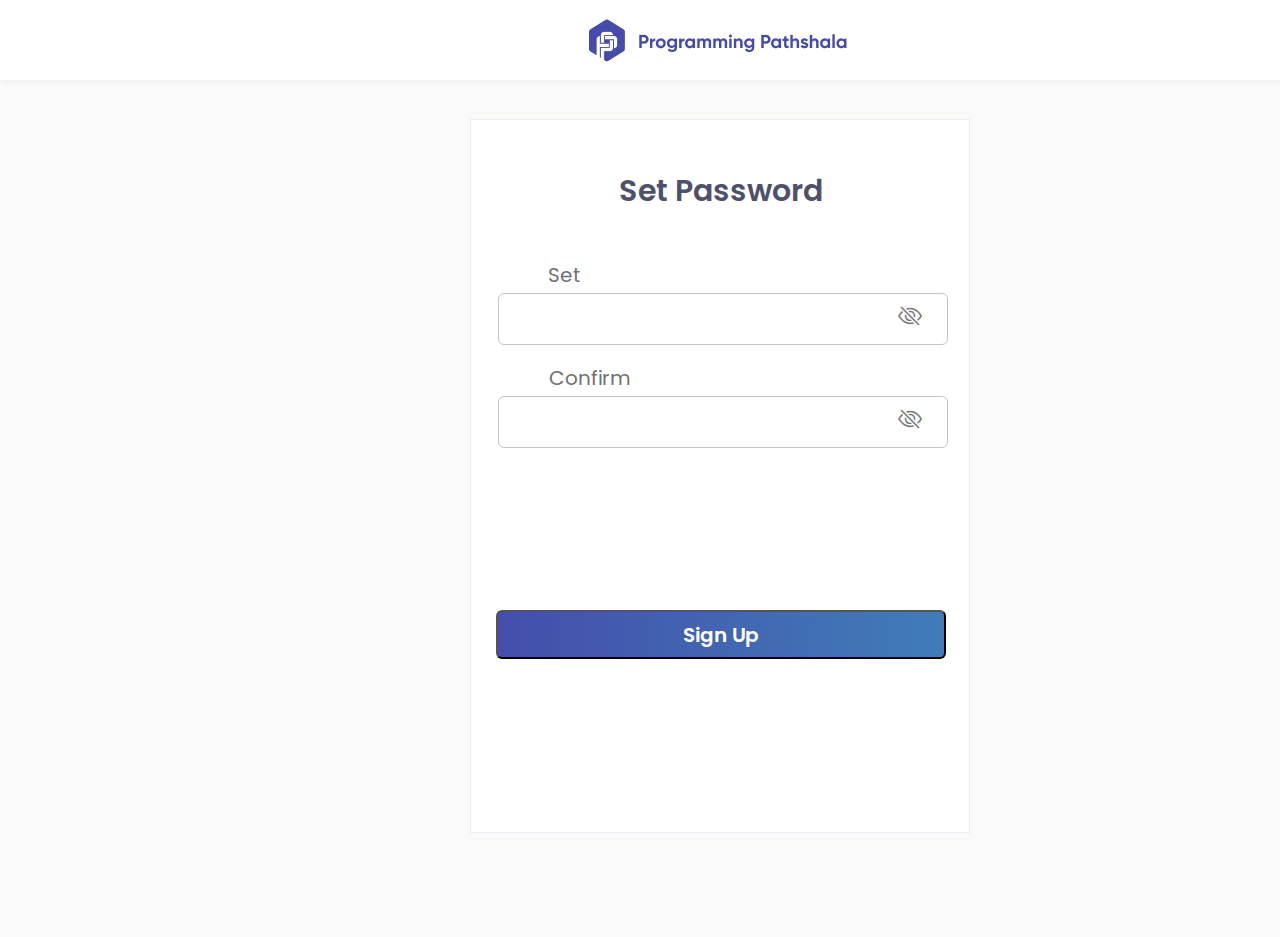
<file: index.html>
<!DOCTYPE html>
<html>
<head>
	<title>Set Password</title>
	<link rel="stylesheet" type="text/css" href="password.css">
	<link href="https://fonts.googleapis.com/css?family=Poppins" rel="stylesheet">
	<link href="http://fonts.cdnfonts.com/css/gilroy-bold" rel="stylesheet">          
	<link rel="stylesheet" href="https://cdn.jsdelivr.net/npm/bootstrap-icons@1.7.2/font/bootstrap-icons.css" />
	
</head>
<body><div class="wrapper">
<div class="logo">
	<img src="logo.png" alt="" width="262px" height="42.75px"></div>
<header class="header">
	<!-- <a>Programming Pathshala</a> -->
	<div class="main">
		<form>
			<div class="text">Set Password</div>
			<div class="content">
				<div class="input-field"><p>Set Password </p>
					<input type="password" autocomplete="password" required="" id="id_password">
					<i class="bi bi-eye-slash" id="togglePassword" style="margin-left:-50px;color: #797979;cursor:pointer;font-size:24px;"></i>
				</div>
				<div class="input"><p>Confirm Password</p>
				<input type="password" autocomplete="password" required="" id="id_password1" onkeyup="validate_password()">
				  <i class="bi bi-eye-slash" id="TogglePassword1" style="margin-left:-50px;color:#797979;cursor: pointer;font-size:24px;"></i>
				</div>		
			  </div>
			  <span id="wrong_pass_alert"></span>
			  <!-- <br><br>   -->
			  <div class="action">
				<button id="create"
                    class="submit_btn"
                    onclick="wrong_pass_alert()">Sign Up</button>
			  </div> 	
		</form>	
	</div>
</header>
</div><script>
	     const togglePassword = document.querySelector('#togglePassword');
	     const password = document.querySelector('#id_password');
	
  
	togglePassword.addEventListener('click', function () {
	  // toggle the type attribute
	  const type = password.getAttribute('type') === 'password' ? 'text' : 'password';
	  password.setAttribute('type', type);
	  
	  // toggle the eye slash icon
	  this.classList.toggle('bi-eye');
  }); 
  </script>
  <script src="index.js"></script>
</body>
</html>
</file>
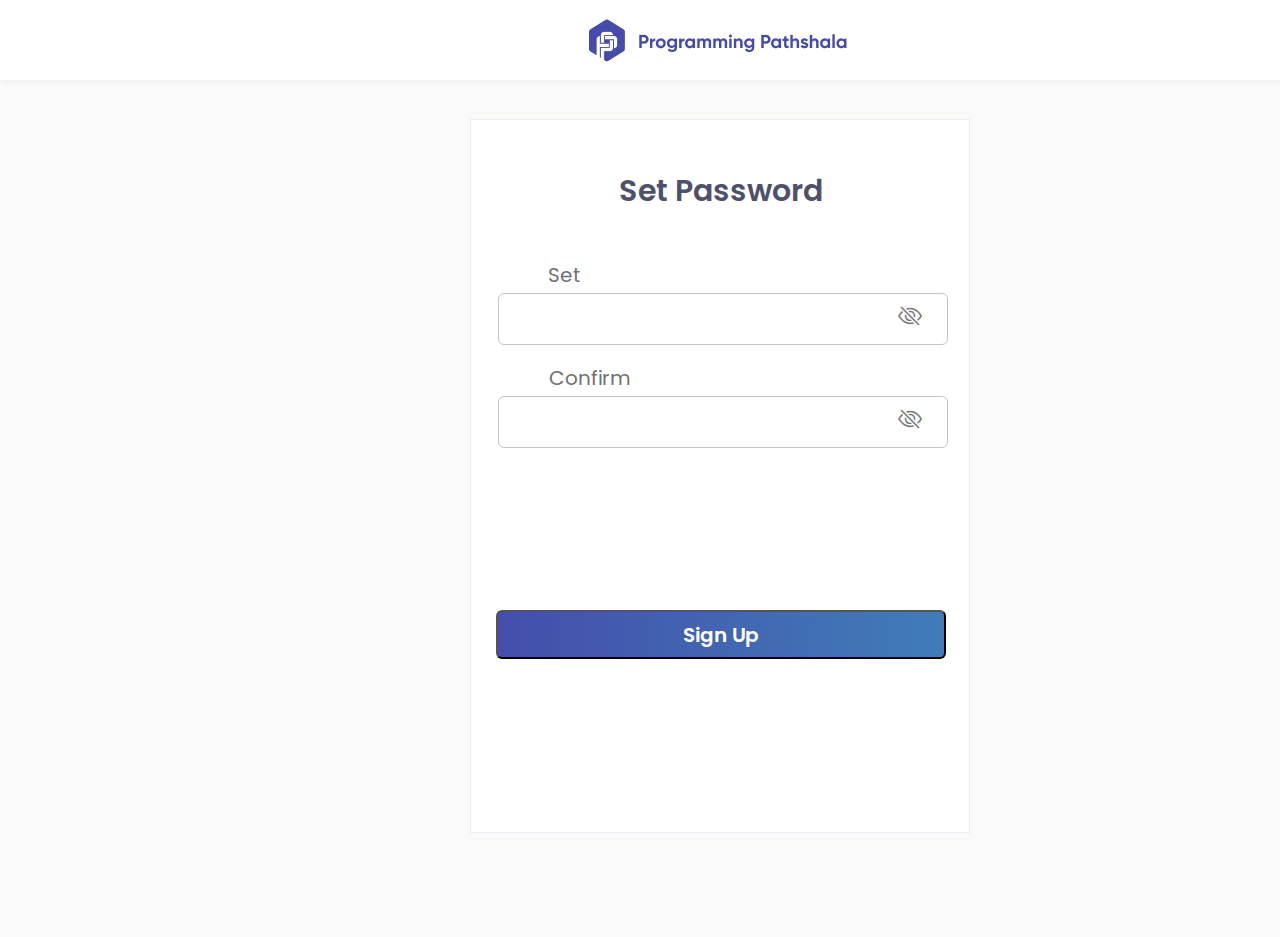
<file: password.html>
<!DOCTYPE html>
<html>
<head>
	<title>Set Password</title>
	<link rel="stylesheet" type="text/css" href="password.css">
	<link href="https://fonts.googleapis.com/css?family=Poppins" rel="stylesheet">
	<link href="http://fonts.cdnfonts.com/css/gilroy-bold" rel="stylesheet">          
	<link rel="stylesheet" href="https://cdn.jsdelivr.net/npm/bootstrap-icons@1.7.2/font/bootstrap-icons.css" />
	
</head>
<body><div class="wrapper">
<div class="logo">
	<img src="logo.png" alt="" width="262px" height="42.75px"></div>
<header class="header">
	<!-- <a>Programming Pathshala</a> -->
	<div class="main">
		<form>
			<div class="text">Set Password</div>
			<div class="content">
				<div class="input-field"><p>Set Password </p>
					<input type="password" autocomplete="password" required="" id="id_password">
					<i class="bi bi-eye-slash" id="togglePassword" style="margin-left:-50px;color: #797979;cursor:pointer;font-size:24px;"></i>
				</div>
				<div class="input"><p>Confirm Password</p>
				<input type="password" autocomplete="password" required="" id="id_password1" onkeyup="validate_password()">
				  <i class="bi bi-eye-slash" id="TogglePassword1" style="margin-left:-50px;color:#797979;cursor: pointer;font-size:24px;"></i>
				</div>		
			  </div>
			  <span id="wrong_pass_alert"></span>
			  <!-- <br><br>   -->
			  <div class="action">
				<button id="create"
                    class="submit_btn"
                    onclick="wrong_pass_alert()">Sign Up</button>
			  </div> 	
		</form>	
	</div>
</header>
</div><script>
	     const togglePassword = document.querySelector('#togglePassword');
	     const password = document.querySelector('#id_password');
	
  
	togglePassword.addEventListener('click', function () {
	  // toggle the type attribute
	  const type = password.getAttribute('type') === 'password' ? 'text' : 'password';
	  password.setAttribute('type', type);
	  
	  // toggle the eye slash icon
	  this.classList.toggle('bi-eye');
  }); 
  </script>
  <script src="index.js"></script>
</body>
</html>
</file>
<file: password.css>
* {
	margin: 0;
	padding: 0;
	}
body{
    position: relative;
    display: flex;
    height: 937px;
    width: 1440px;
    background: #FAFAFB;
}  


  
.wrapper{
    display: flex;
    text-align: center;
    height: 80px;
    width: 1440px;
    top:0px;
    left: 0px;
    position:absolute;
    background:#FFFFFF;
    box-shadow: 0px 4px 5px 0px rgba(0, 0, 0, 0.03);
    
}

.text{
   width: 204px;
   height:45px;
   padding-left: 123px;
   left: 618px;
   font-family: 'Poppins';
   font-style: normal;
   font-weight: 600;
   font-size: 30px;
   line-height: 149.8%;
   text-align: center;
   color: #4F516B; 
}

.main{
    position: absolute;
    box-sizing: border-box;
    background: #FFFFFF;
    border: 1px solid rgba(68, 75, 171, 0.1);
    height:714px;
    width: 500px;
    left: 470px;
    top: 119px;
    padding-left:25px;
    padding-right: 45px;
    padding-top: 49px;
    
    
}

.main p{
    font-size: 20px;
    margin: 18px;
    color: #737171; 
    font-style: normal;
    font-weight:400;
    height: 30px;
    width: 133px;
    left: 495px;
    top: 259px; 
    font-family:'Poppins'; 
    color:#737171;
    line-height: 30px;

   
}

.main input {
    box-sizing: border-box;
    font-size: 16px;
    height: 52px;
    width: 450px;
    left: 495px;
    top: 292px;
    border-radius: 6px;
    background: #FFFFFF;
    border: 1px solid #C4C4C4;
    margin-top:3px;
    
}

.input-field p{
    padding-left: 2px;
    margin: 0px;
    margin-top:46px;
    font-size: 20px;
    font-style: normal;
    font-weight:400;
    height: 30px;
    width: 133px;
    left: 495px;
    top: 259px; 
    font-family:'Poppins'; 
    color:#737171;
    line-height: 30px;
   
}
.input p{
    padding-top:18px;
    padding-left: 2px;
    font-size: 20px;
    margin:0px;
    font-style: normal;
    font-weight:400;
    height: 30px;
    width: 183px;
    left: 495px;
    top: 362px; 
    font-family:'Poppins'; 
    color:#737171;
    line-height: 30px;
}

.action button {
     height: 49px;
     width: 450px;
     margin-top:209px;
     background: linear-gradient(93.44deg, #444BAB -6.8%, #3CA5C2 186.94%);
     border-radius: 6px;
     font-family:'Poppins';
     font-style: normal;
     font-size: 20px;
     color: #FFFFFF;
     font-weight: 600;
     line-height: 30px;
     letter-spacing: 0em;
     margin-top: 128px;
     cursor: pointer;
}
input {
    font-family:'poppins';
    font-size: 20px;
    padding-top:1px;
    padding-left: 10px;
    margin:0px;
    font-style: normal;
    font-weight:400;
    height:30px;
    width: 183px;
    left: 495px;
    top: 362px; 
    font-family:'Poppins'; 
    color:#737171;
    line-height: 30px;
    
  }
.logo{
   padding-left: 589px;
   padding-top: 19px;
}
 span{
   text-align:left;
   font-size:20px;
   display: inline-block;
   color: #ffffff;
   margin: 15px;
   margin-right:179px;
   margin-left:0px;
}
</file>
